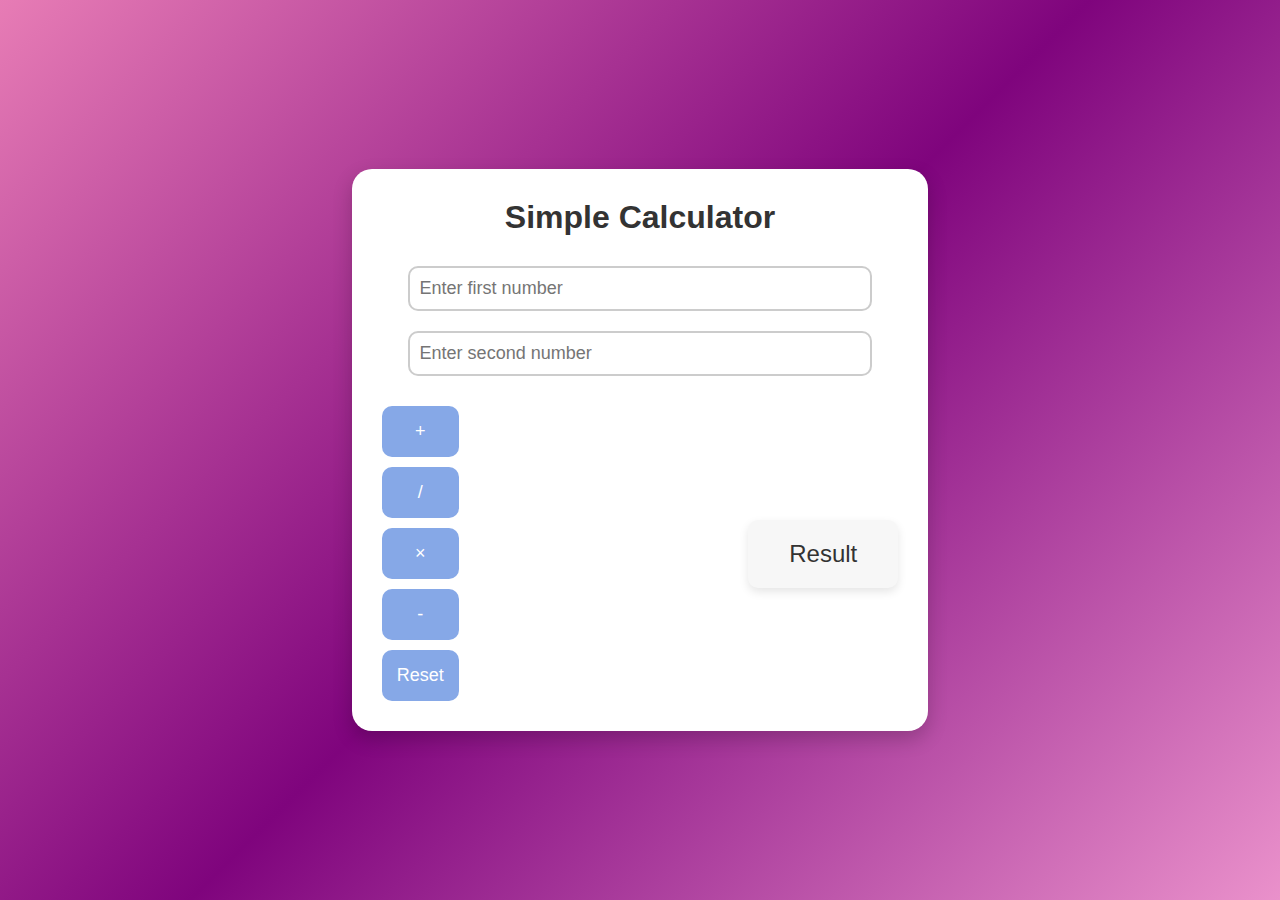
<file: index.html>
<!DOCTYPE html>
<html lang="en">
<head>
    <meta charset="UTF-8">
    <meta name="viewport" content="width=device-width, initial-scale=1.0">

   <link rel="stylesheet" href="style.css">
    <title>Document</title>

</head>
<body>
    <div class="calculator-container">
        <h1>Simple Calculator</h1>
        <input id="firstInput" type="text" placeholder="Enter first number">
        <input id="secondInput" type="text" placeholder="Enter second number">
        <div class="container">
            <div class="function">
                <button onclick="add()">+</button>
                <button onclick="divide()">/</button>
                <button onclick="multiply()">×</button>
                <button onclick="subtract()">-</button>
                <button class="reset-button" onclick="resetCalculator()">Reset</button>

            </div>
            <div class="result-container">
                <p id="result">Result</p>
            </div>
        </div>
    </div>


    


</body>
</html>
<script>
    let result = document.getElementById('result')
    function add() {
        let first = Number(document.getElementById('firstInput').value.trim())
        let second = Number(document.getElementById('secondInput').value.trim())
        result.innerHTML = first + second
        }
        function divide() {
        let first = Number(document.getElementById('firstInput').value.trim())
        let second = Number(document.getElementById('secondInput').value.trim())
        result.innerHTML = first / second
        }
        function multiply() {
        let first = Number(document.getElementById('firstInput').value.trim())
        let second = Number(document.getElementById('secondInput').value.trim())
        result.innerHTML = first * second
        }
        function substract() {
        let first = Number(document.getElementById('firstInput').value.trim())
        let second = Number(document.getElementById('secondInput').value.trim())
        result.innerHTML = first - second
        }
        function resetCalculator() {
            document.getElementById('firstInput').value = '';
            document.getElementById('secondInput').value = '';
            result.innerHTML = 'Result';}

</script>
</file>
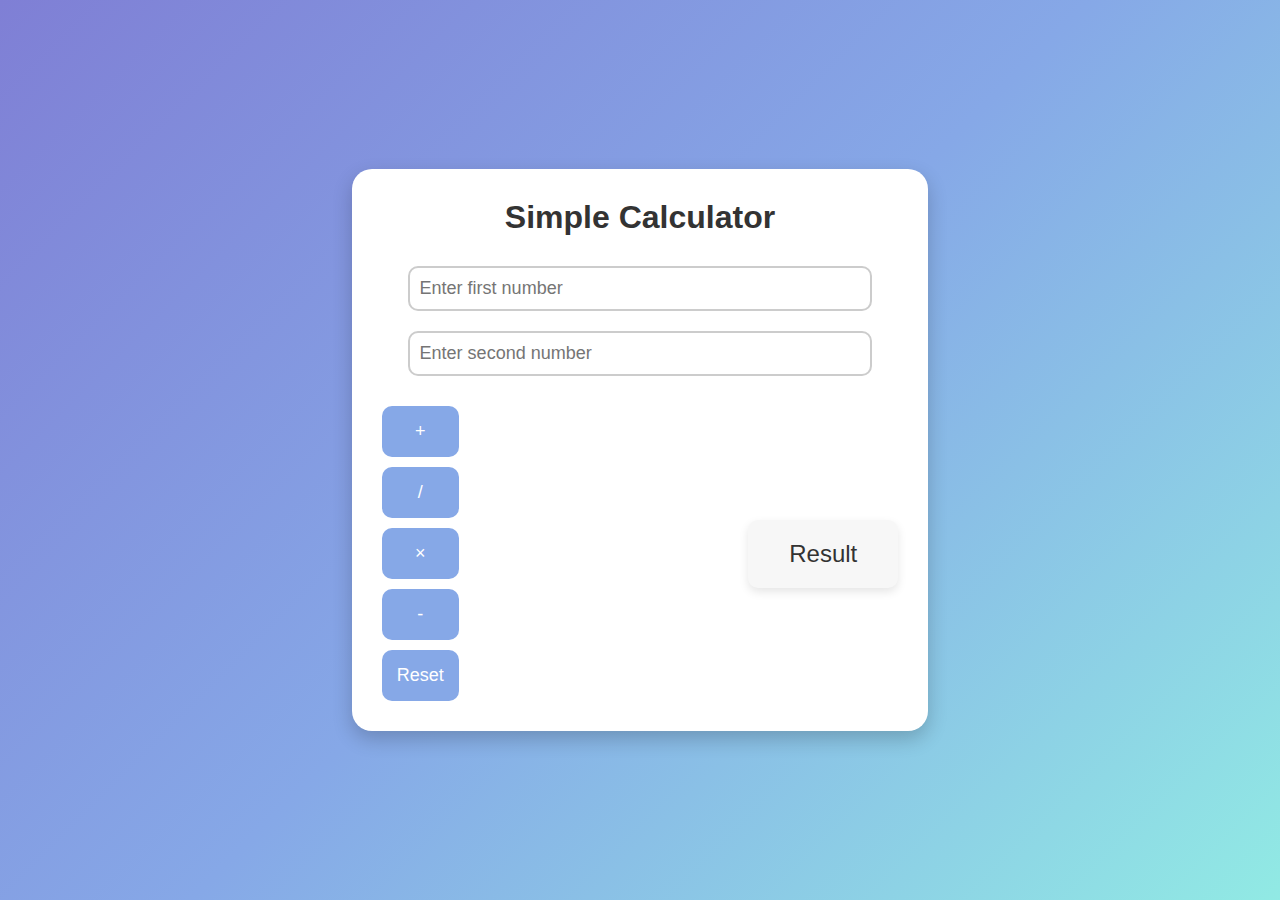
<file: redo.html>
<!DOCTYPE html>
<html lang="en">
<head>
    <meta charset="UTF-8">
    <meta name="viewport" content="width=device-width, initial-scale=1.0">
    <link rel="stylesheet" href="style1.css">
    <title>Simple Calculator</title>

</head>
<body>
    <div class="calculator-container">
        <h1>Simple Calculator</h1>
        <input id="firstInput" type="text" placeholder="Enter first number">
        <input id="secondInput" type="text" placeholder="Enter second number">
        <div class="container">
            <div class="function">
                <button onclick="calculate('add')">+</button>
                <button onclick="calculate('divide')">/</button>
                <button onclick="calculate('multiply')">×</button>
                <button onclick="calculate('subtract')">-</button>
                <button class="reset-button" onclick="resetCalculator()">Reset</button>
            </div>
            <div class="result-container">
                <p id="result">Result</p>
            </div>
        </div>
    </div>

    <script>
        let result = document.getElementById('result');

        function calculate(operation) {
            let first = Number(document.getElementById('firstInput').value.trim());
            let second = Number(document.getElementById('secondInput').value.trim());

            if (isNaN(first) || isNaN(second)) {
                result.innerHTML = 'Please enter valid numbers';
                return;
            }

            if (operation === 'add') {
                result.innerHTML = first + second;
            } else if (operation === 'subtract') {
                result.innerHTML = first - second;
            } else if (operation === 'multiply') {
                result.innerHTML = first * second;
            } else if (operation === 'divide') {
                if (second === 0) {
                    result.innerHTML = 'Cannot divide by zero';
                } else {
                    result.innerHTML = first / second;
                }
            }
        }

        function resetCalculator() {
            document.getElementById('firstInput').value = '';
            document.getElementById('secondInput').value = '';
            result.innerHTML = 'Result';
        }
    </script>
</body>
</html>
</file>
<file: style.css>
* {
    margin: 0;
    padding: 0;
    box-sizing: border-box;
}

body {
    font-family: 'Arial', sans-serif;
    background: linear-gradient(135deg, #e77cb5, #7f047d, #ea91cb);
    height: 100vh;
    display: flex;
    justify-content: center;
    align-items: center;
}

.calculator-container {
    background: #fff;
    padding: 30px;
    border-radius: 20px;
    box-shadow: 0 8px 20px rgba(0, 0, 0, 0.2);
    text-align: center;
}

h1 {
    color: #333;
    margin-bottom: 20px;
}

input[type="text"] {
    width: 90%;
    padding: 10px;
    font-size: 18px;
    margin: 10px 0;
    border: 2px solid #ccc;
    border-radius: 10px;
    outline: none;
    transition: border-color 0.3s ease;
}

input[type="text"]:focus {
    border-color: #7f7fd5;
}

.container {
    display: flex;
    justify-content: space-between;
    align-items: center;
    margin-top: 20px;
}

.function {
    display: flex;
    flex-direction: column;
    gap: 10px;
}

.function button {
    background-color: #86a8e7;
    border: none;
    color: white;
    padding: 15px;
    border-radius: 10px;
    font-size: 18px;
    cursor: pointer;
    transition: background-color 0.3s ease, transform 0.2s ease;
}

.function button:hover {
    background-color: #91eae4;
    transform: scale(1.1);
}

.result-container p {
    font-size: 24px;
    color: #333;
    background: #f7f7f7;
    border-radius: 10px;
    padding: 20px;
    min-width: 150px;
    box-shadow: 0 4px 10px rgba(0, 0, 0, 0.1);
    text-align: center;
    transition: transform 0.3s ease;
}

.result-container p:hover {
    transform: scale(1.05);
}
</file>
<file: style1.css>
/* General Reset */
        * {
            margin: 0;
            padding: 0;
            box-sizing: border-box;
        }

        body {
            font-family: 'Arial', sans-serif;
            background: linear-gradient(135deg, #7f7fd5, #86a8e7, #91eae4);
            height: 100vh;
            display: flex;
            justify-content: center;
            align-items: center;
        }

        .calculator-container {
            background: #fff;
            padding: 30px;
            border-radius: 20px;
            box-shadow: 0 8px 20px rgba(0, 0, 0, 0.2);
            text-align: center;
        }

        h1 {
            color: #333;
            margin-bottom: 20px;
        }

        input[type="text"] {
            width: 90%;
            padding: 10px;
            font-size: 18px;
            margin: 10px 0;
            border: 2px solid #ccc;
            border-radius: 10px;
            outline: none;
            transition: border-color 0.3s ease;
        }

        input[type="text"]:focus {
            border-color: #7f7fd5;
        }

        .container {
            display: flex;
            justify-content: space-between;
            align-items: center;
            margin-top: 20px;
        }

        .function {
            display: flex;
            flex-direction: column;
            gap: 10px;
        }

        .function button {
            background-color: #86a8e7;
            border: none;
            color: white;
            padding: 15px;
            border-radius: 10px;
            font-size: 18px;
            cursor: pointer;
            transition: background-color 0.3s ease, transform 0.2s ease;
        }

        .function button:hover {
            background-color: #91eae4;
            transform: scale(1.1);
        }

        .reset-button {
            background-color: #f76c6c;
        }

        .reset-button:hover {
            background-color: #f88f8f;
        }

        .result-container p {
            font-size: 24px;
            color: #333;
            background: #f7f7f7;
            border-radius: 10px;
            padding: 20px;
            min-width: 150px;
            box-shadow: 0 4px 10px rgba(0, 0, 0, 0.1);
            text-align: center;
            transition: transform 0.3s ease;
        }

        .result-container p:hover {
            transform: scale(1.05);
        }
</file>
